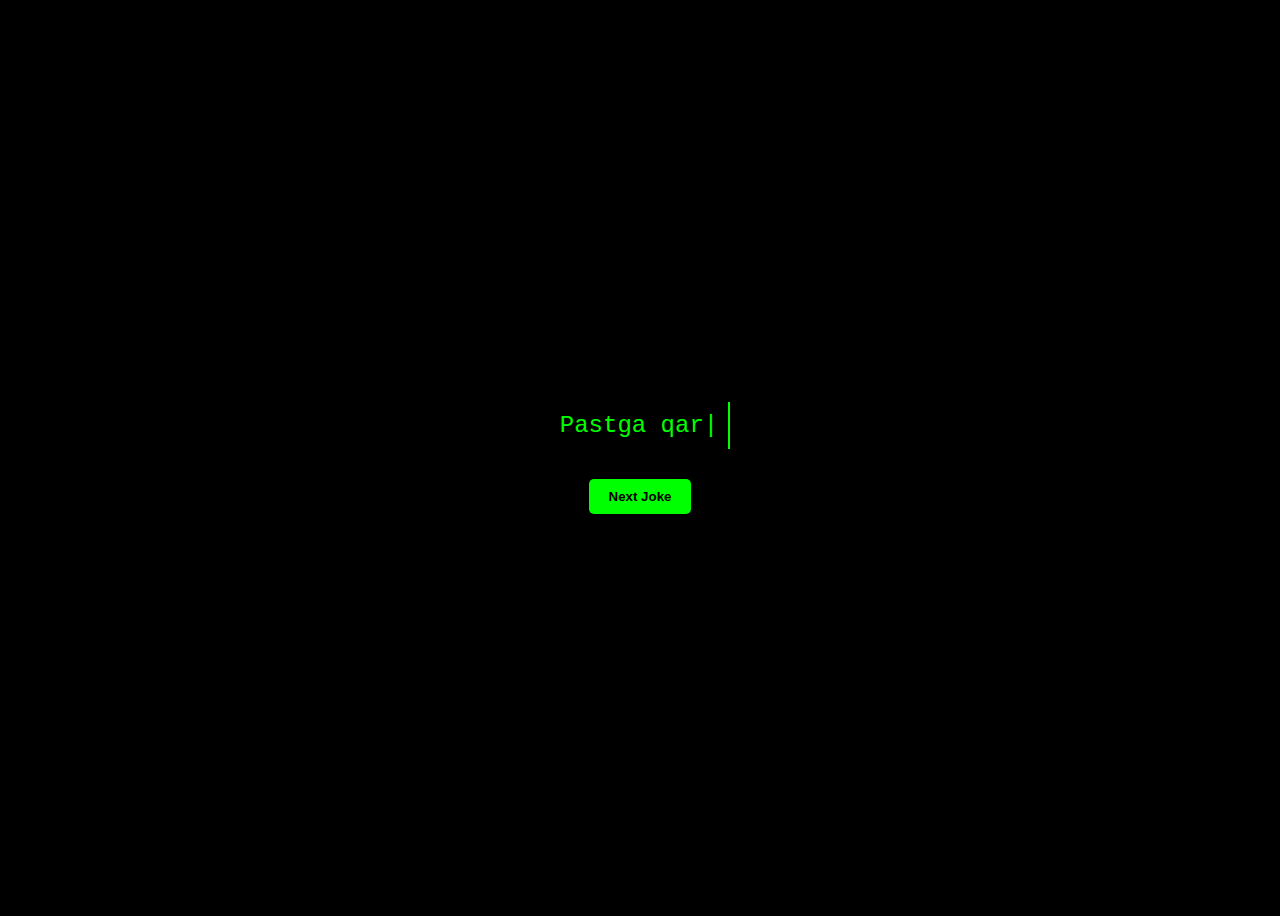
<file: funfair/fun_type.html>
<!DOCTYPE html>
<html lang="en">
<head>
  <meta charset="UTF-8" />
  <meta name="viewport" content="width=device-width, initial-scale=1.0"/>
  <title>Fun Type | FunFair</title>
  <style>
    body {
      background-color: black;
      color: #00ff00;
      font-family: 'Courier New', monospace;
      display: flex;
      justify-content: center;
      align-items: center;
      height: 100vh;
      flex-direction: column;
      text-align: center;
    }
    #typing {
      font-size: 24px;
      white-space: pre;
      border-right: 2px solid #00ff00;
      padding: 10px;
    }
    button {
      margin-top: 30px;
      padding: 10px 20px;
      background-color: #00ff00;
      color: black;
      border: none;
      font-weight: bold;
      cursor: pointer;
      border-radius: 5px;
    }
    button:hover {
      background-color: #33ff33;
    }
  </style>
</head>
<body>

  <div id="typing">Loading Fun Type...</div>
  <button onclick="showNextText()">Next Joke</button>

  <script>
    const funTexts = [
      "Men qovun bilan WiFi ulangandek his qildim...",
      "Bugun men nonushta qildim... telefon orqali!",
      "Kompaniyam: 'Qizil chiroq' – to‘xta, kul!",
      "Men robot emasman, men pishiriqman 🍪",
      "Zaryadga qo‘yilmaydigan odam – bu men.",
      "Pastga qarama! Hali yuqoriga ham kerak emas!",
      "Sen o'ylayotgan narsa men o'ylayotgan narsa emas 🤯",
      "Bir dona non bilan men internetni o‘chiraman 😂"
    ];

    let currentIndex = 0;

    function typeText(text, i = 0) {
      const typingDiv = document.getElementById("typing");
      typingDiv.textContent = text.slice(0, i) + (i % 2 === 0 ? "|" : "");
      if (i < text.length) {
        setTimeout(() => typeText(text, i + 1), 70);
      }
    }

    function showNextText() {
      const randomIndex = Math.floor(Math.random() * funTexts.length);
      currentIndex = randomIndex;
      typeText(funTexts[currentIndex]);
    }

    // Boshlang‘ich matn
    window.onload = () => {
      showNextText();
      setInterval(showNextText, 5000); // Har 5 sekundda yangi kulgi
    };
  </script>
</body>
</html>
</file>
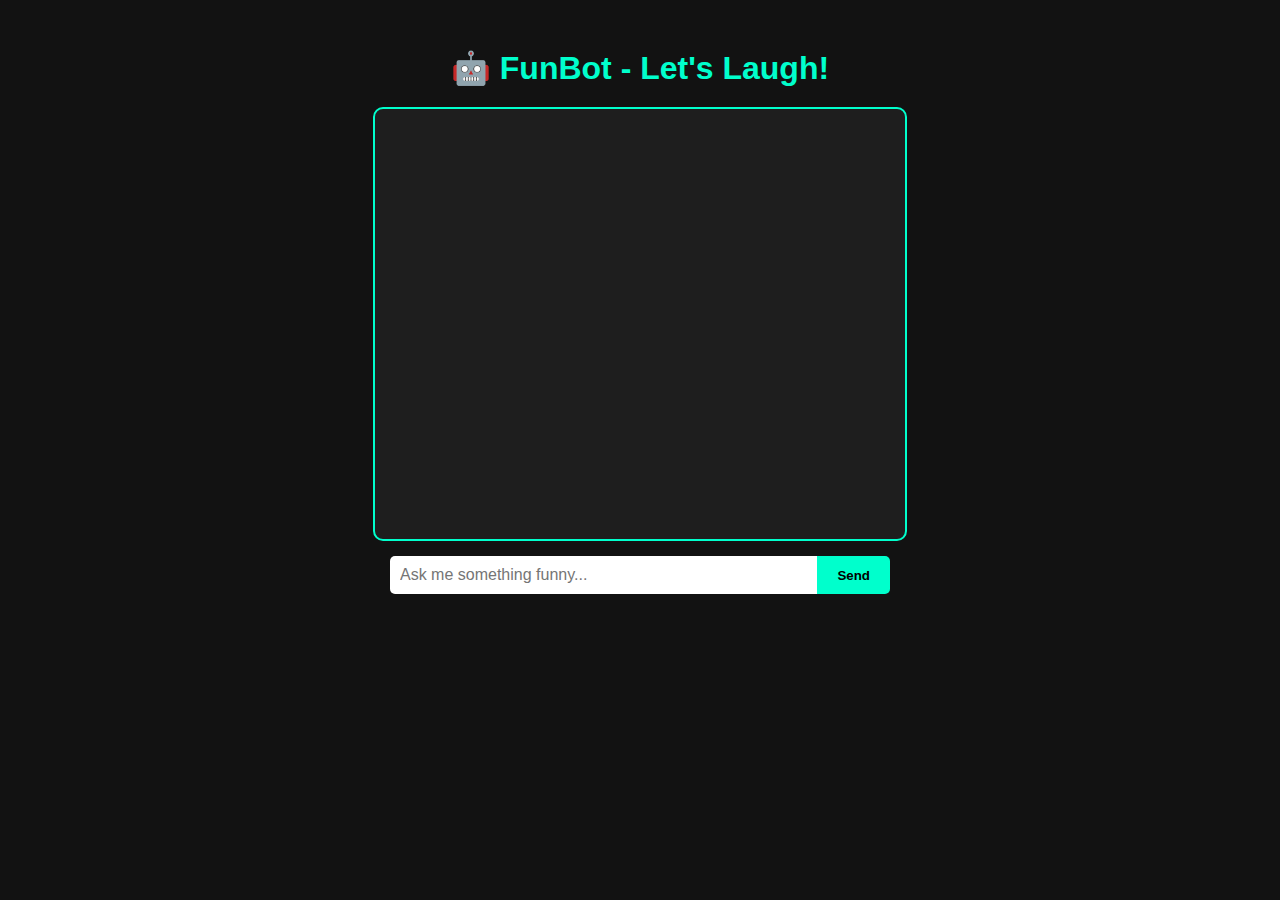
<file: funfair/funbot.html>
<!DOCTYPE html>
<html lang="en">

<head>
    <meta charset="UTF-8" />
    <meta name="viewport" content="width=device-width, initial-scale=1.0" />
    <title>FunBot 🤖</title>
    <style>
        body {
            background-color: #121212;
            color: #fff;
            font-family: "Comic Sans MS", cursive, sans-serif;
            display: flex;
            flex-direction: column;
            align-items: center;
            padding: 20px;
        }

        h1 {
            color: #00ffcc;
            margin-bottom: 20px;
        }

        #chat-box {
            width: 100%;
            max-width: 500px;
            height: 400px;
            background-color: #1e1e1e;
            border: 2px solid #00ffcc;
            border-radius: 10px;
            overflow-y: auto;
            padding: 15px;
            margin-bottom: 15px;
        }

        .message {
            margin: 10px 0;
        }

        .user {
            text-align: right;
            color: #66ff66;
        }

        .bot {
            text-align: left;
            color: #ff6699;
        }

        #input-box {
            width: 100%;
            max-width: 500px;
            display: flex;
        }

        input {
            flex: 1;
            padding: 10px;
            font-size: 16px;
            border-radius: 5px 0 0 5px;
            border: none;
        }

        button {
            background-color: #00ffcc;
            color: #000;
            font-weight: bold;
            border: none;
            padding: 10px 20px;
            border-radius: 0 5px 5px 0;
            cursor: pointer;
        }

        button:hover {
            background-color: #00ddaa;
        }
    </style>
</head>

<body>
    <h1>🤖 FunBot - Let's Laugh!</h1>
    <div id="chat-box"></div>
    <div id="input-box">
        <input type="text" id="userInput" placeholder="Ask me something funny..." />
        <button onclick="sendMessage()">Send</button>
    </div>

    <script>
        const responses = [
            "Men nonni kompyuter orqali pishiraman 😋",
            "Aqlim kompot ichida qolib ketgan 😂",
            "Yaxshi ko'rgan sportim: uxlab turish 🛌",
            "Men robotman, lekin yuragim qushday ♥",
            "Kechirasiz, men hozir go‘sht pishiryapman 🍖",
            "Sen mendan aqlliroq ko‘rinasan 🤔",
            "Internet o‘g‘limni chaqiryapti, keyinroq yozaman! 😆",
            "Menga savol bering, men unga kulgili javob beraman... balki 😁",
              "Men nonni kompyuter orqali pishiraman 😋",
            "Aqlim kompot ichida qolib ketgan 😂",
            "Yaxshi ko'rgan sportim: uxlab turish 🛌",
            "Men robotman, lekin yuragim qushday ♥",
            "Kechirasiz, men hozir go‘sht pishiryapman 🍖",
            "Sen mendan aqlliroq ko‘rinasan 🤔",
            "Internet o‘g‘limni chaqiryapti, keyinroq yozaman! 😆",
            "Menga savol bering, men unga kulgili javob beraman... balki 😁",
            "Aytgancha, sen mening eng sevimli foydalanuvchim 😄",
            "Men har kuni elektr tok ichaman ⚡️, shirin ekan!",
            "Robot bo‘lsam ham yuragim bor... Google Drive’da 📁❤️",
            "Men hayotimda faqat bitta sevgan o‘yinni topganman – ‘Kechikish’ 😴"
        ];

;

        function sendMessage() {
            const input = document.getElementById("userInput");
            const message = input.value.trim();
            if (message === "") return;

            const chatBox = document.getElementById("chat-box");

            // Foydalanuvchi xabari
            const userMsg = document.createElement("div");
            userMsg.className = "message user";
            userMsg.textContent = "Siz: " + message;
            chatBox.appendChild(userMsg);

            // Bot javobi (random tanlanadi)
            const botMsg = document.createElement("div");
            botMsg.className = "message bot";
            const response = responses[Math.floor(Math.random() * responses.length)];
            botMsg.textContent = "FunBot: " + response;
            chatBox.appendChild(botMsg);

            chatBox.scrollTop = chatBox.scrollHeight;
            input.value = "";
        }
    </script>
</body>

</html>
</file>
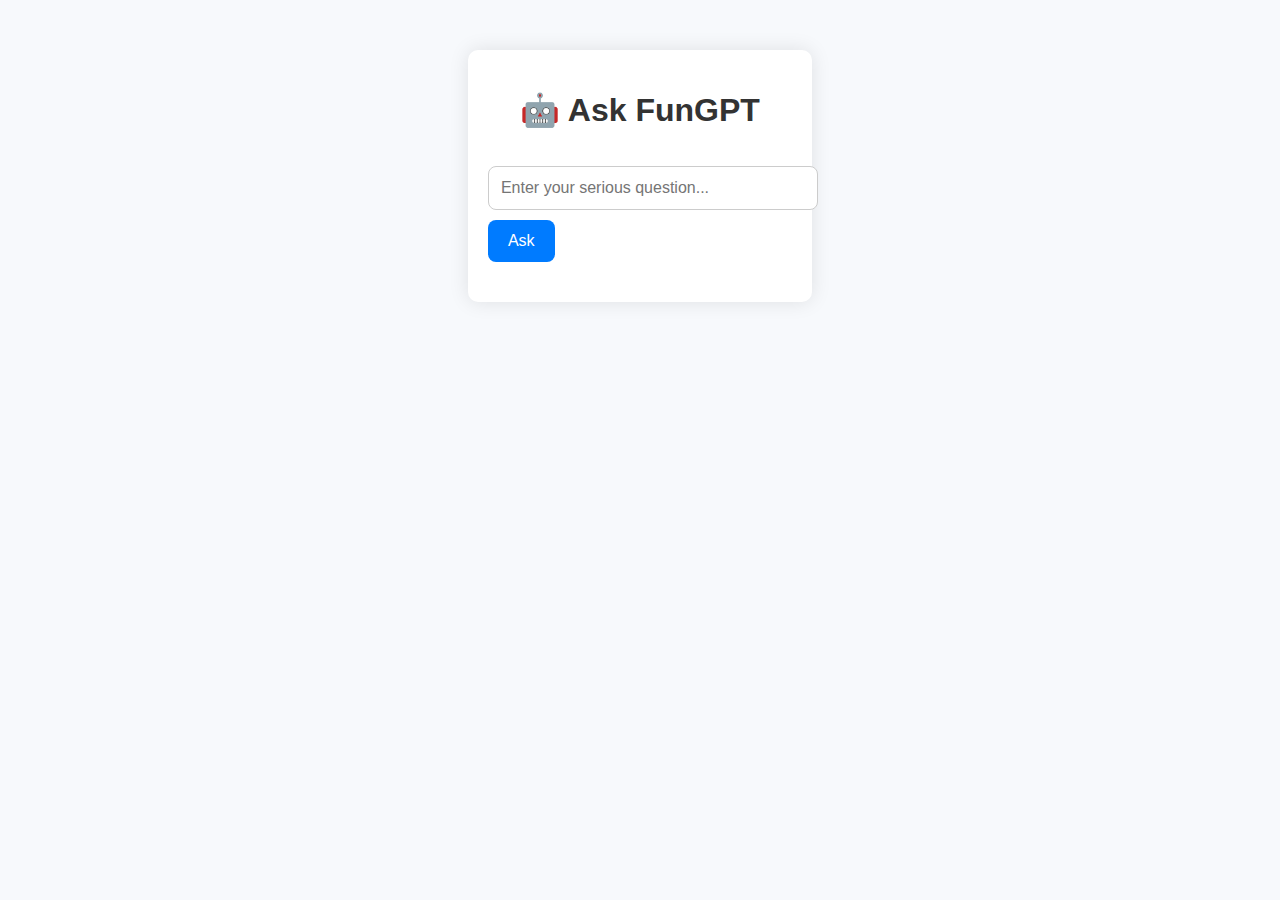
<file: funfair/fungpt.html>
<!DOCTYPE html>
<html lang="en">
<head>
  <meta charset="UTF-8" />
  <meta name="viewport" content="width=device-width, initial-scale=1.0"/>
  <title>FunGPT - Ask Smart AI</title>
  <style>
    body {
      font-family: Arial, sans-serif;
      background: #f7f9fc;
      margin: 0;
      padding: 0;
      display: flex;
      flex-direction: column;
      align-items: center;
    }

    .container {
      max-width: 600px;
      padding: 20px;
      background: white;
      margin-top: 50px;
      border-radius: 10px;
      box-shadow: 0 0 20px rgba(0,0,0,0.1);
    }

    h1 {
      text-align: center;
      color: #333;
    }

    input[type="text"] {
      width: 100%;
      padding: 12px;
      margin-top: 15px;
      border: 1px solid #ccc;
      border-radius: 8px;
      font-size: 16px;
    }

    button {
      margin-top: 10px;
      padding: 12px 20px;
      font-size: 16px;
      background-color: #007bff;
      color: white;
      border: none;
      border-radius: 8px;
      cursor: pointer;
    }

    button:hover {
      background-color: #0056b3;
    }

    #funGptResponse {
      margin-top: 20px;
      font-size: 16px;
      color: #444;
      white-space: pre-line;
    }
  </style>
</head>
<body>

  <div class="container">
    <h1>🤖 Ask FunGPT</h1>
    <input type="text" id="funGptInput" placeholder="Enter your serious question..."/>
    <button onclick="askFunGpt()">Ask</button>
    <div id="funGptResponse"></div>
  </div>

  <script>
    function askFunGpt() {
      const input = document.getElementById("funGptInput").value.toLowerCase();
      const responseDiv = document.getElementById("funGptResponse");

      // Oddiy test rejimdagi sun’iy intellekt javoblari
      if (input.includes("how to create a game")) {
        responseDiv.innerText = "To create a game, you can use HTML5, CSS, and JavaScript. Start with a simple idea like Tic-Tac-Toe.";
      } else if (input.includes("who created this site")) {
        responseDiv.innerText = "This site was created by Abdulloh and his assistant AI from OpenAI. 🎯";
      } else if (input.includes("what is funfair")) {
        responseDiv.innerText = "FunFair is a fun website full of games, challenges, typing tests, and smart AI assistants!";
      } else {
        responseDiv.innerText = "Hmm... I'm still learning! Try asking another serious question.";
      }
    }
  </script>

</body>
</html>
</file>
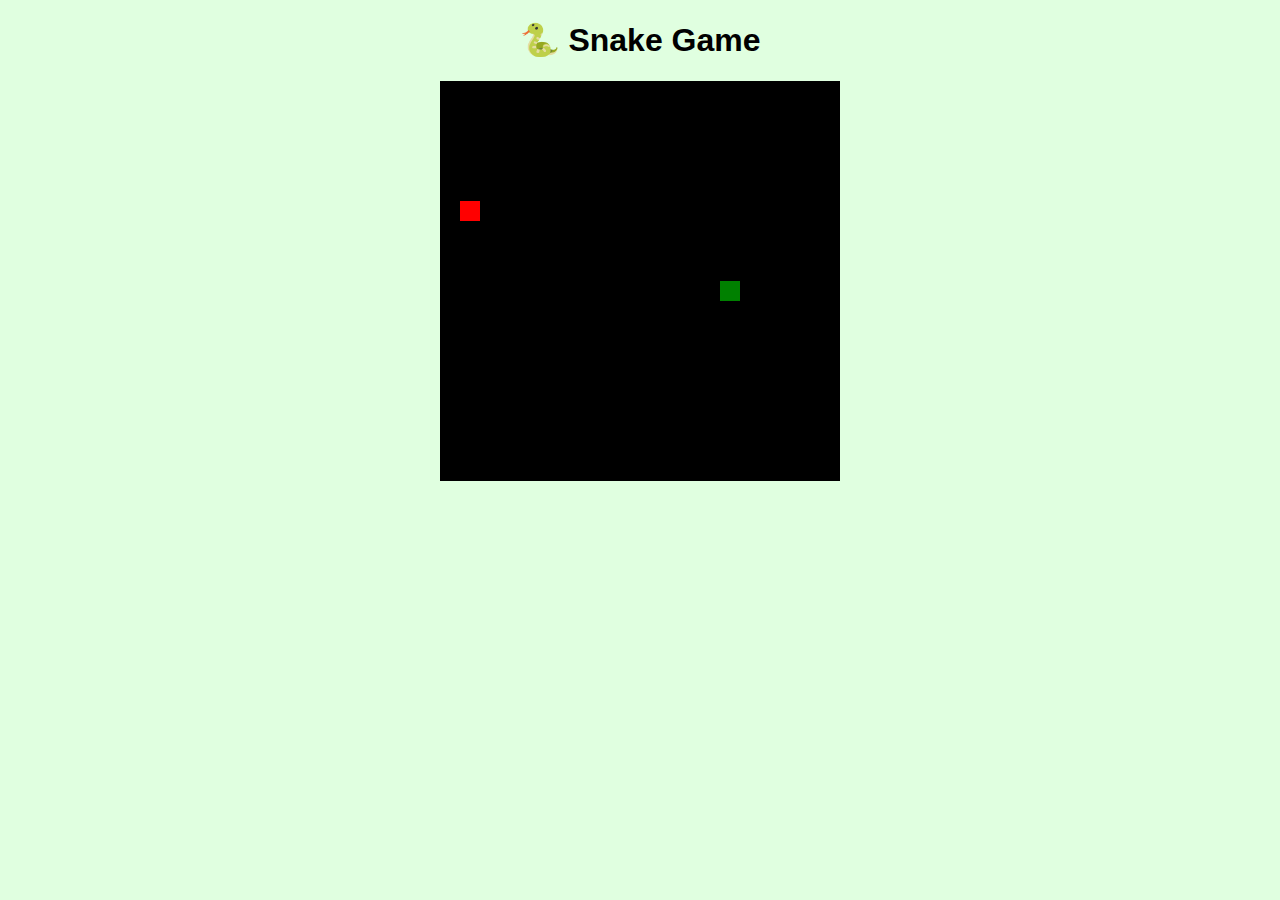
<file: funfair/game1.html>
<!DOCTYPE html>
<html lang="en">

<head>
    <meta charset="UTF-8">
    <title>FunFair - Snake</title>
    <style>
        body {
            background-color: #e0ffe0;
            text-align: center;
            font-family: sans-serif;
        }

        canvas {
            background: #000;
            display: block;
            margin: 20px auto;
        }
    </style>
</head>

<body>
    <h1>🐍 Snake Game</h1>
    <canvas id="game" width="400" height="400"></canvas>

    <script>
        const canvas = document.getElementById("game");
        const ctx = canvas.getContext("2d");

        const box = 20;
        let snake = [{ x: 9 * box, y: 10 * box }];
        let food = {
            x: Math.floor(Math.random() * 19) * box,
            y: Math.floor(Math.random() * 19) * box
        };
        let direction = "RIGHT";

        document.addEventListener("keydown", dir);

        function dir(event) {
            if (event.keyCode === 37 && direction !== "RIGHT") direction = "LEFT";
            if (event.keyCode === 38 && direction !== "DOWN") direction = "UP";
            if (event.keyCode === 39 && direction !== "LEFT") direction = "RIGHT";
            if (event.keyCode === 40 && direction !== "UP") direction = "DOWN";
        }

        function draw() {
            ctx.clearRect(0, 0, 400, 400);

            for (let i = 0; i < snake.length; i++) {
                ctx.fillStyle = i === 0 ? "green" : "lightgreen";
                ctx.fillRect(snake[i].x, snake[i].y, box, box);
            }

            ctx.fillStyle = "red";
            ctx.fillRect(food.x, food.y, box, box);

            let snakeX = snake[0].x;
            let snakeY = snake[0].y;

            if (direction === "LEFT") snakeX -= box;
            if (direction === "UP") snakeY -= box;
            if (direction === "RIGHT") snakeX += box;
            if (direction === "DOWN") snakeY += box;

            if (snakeX === food.x && snakeY === food.y) {
                food = {
                    x: Math.floor(Math.random() * 19) * box,
                    y: Math.floor(Math.random() * 19) * box
                };
            } else {
                snake.pop();
            }

            const newHead = { x: snakeX, y: snakeY };

            if (
                snakeX < 0 || snakeX >= 400 ||
                snakeY < 0 || snakeY >= 400 ||
                snake.some(segment => segment.x === newHead.x && segment.y === newHead.y)
            ) {
                clearInterval(game);
                alert("Game Over!");
            }

            snake.unshift(newHead);
        }

        const game = setInterval(draw, 100);
    </script>
</body>

</html>
</file>
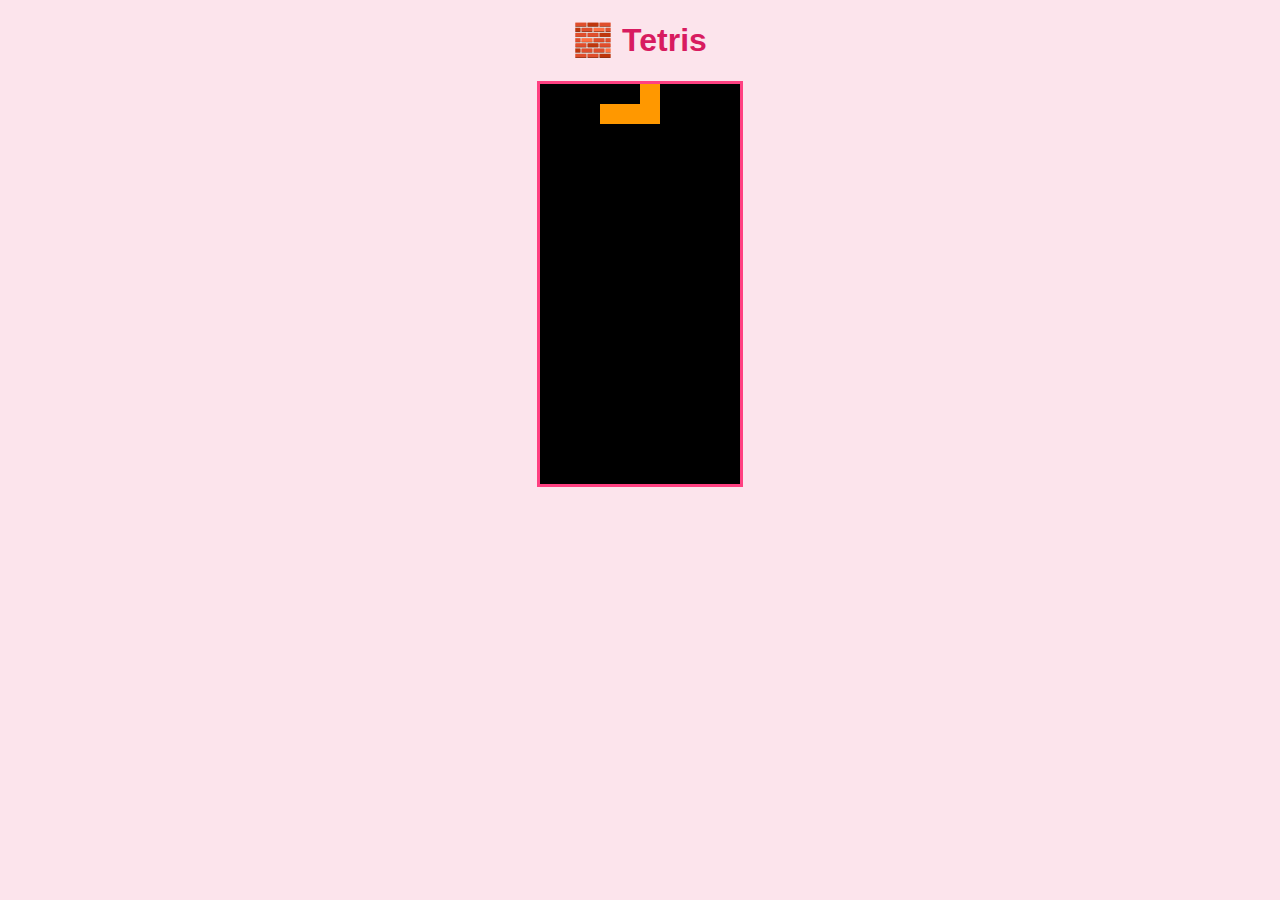
<file: funfair/game2.html>
<!DOCTYPE html>
<html lang="en">

<head>
    <meta charset="UTF-8">
    <title>FunFair - Tetris</title>
    <style>
        body {
            background: #fce4ec;
            text-align: center;
            font-family: sans-serif;
        }

        canvas {
            background: #111;
            display: block;
            margin: 20px auto;
            border: 3px solid #ff4081;
        }

        h1 {
            color: #d81b60;
        }
    </style>
</head>

<body>
    <h1>🧱 Tetris</h1>
    <canvas id="tetris" width="200" height="400"></canvas>

    <script>
        const canvas = document.getElementById('tetris');
        const context = canvas.getContext('2d');
        context.scale(20, 20);

        const matrix = {
            T: [[0, 1, 0], [1, 1, 1], [0, 0, 0]],
            O: [[2, 2], [2, 2]],
            L: [[0, 0, 3], [3, 3, 3], [0, 0, 0]],
            J: [[4, 0, 0], [4, 4, 4], [0, 0, 0]],
            I: [[0, 0, 0, 0], [5, 5, 5, 5], [0, 0, 0, 0], [0, 0, 0, 0]],
            S: [[0, 6, 6], [6, 6, 0], [0, 0, 0]],
            Z: [[7, 7, 0], [0, 7, 7], [0, 0, 0]]
        };

        const colors = [
            null,
            '#f06292', // T
            '#ffd600', // O
            '#ff9800', // L
            '#3f51b5', // J
            '#00e676', // I
            '#00bcd4', // S
            '#e91e63'  // Z
        ];

        function createMatrix(w, h) {
            const matrix = [];
            while (h--) matrix.push(new Array(w).fill(0));
            return matrix;
        }

        function drawMatrix(matrix, offset) {
            matrix.forEach((row, y) => {
                row.forEach((value, x) => {
                    if (value !== 0) {
                        context.fillStyle = colors[value];
                        context.fillRect(x + offset.x, y + offset.y, 1, 1);
                    }
                });
            });
        }

        function merge(arena, player) {
            player.matrix.forEach((row, y) => {
                row.forEach((value, x) => {
                    if (value !== 0) {
                        arena[y + player.pos.y][x + player.pos.x] = value;
                    }
                });
            });
        }

        function collide(arena, player) {
            const [m, o] = [player.matrix, player.pos];
            for (let y = 0; y < m.length; ++y) {
                for (let x = 0; x < m[y].length; ++x) {
                    if (m[y][x] !== 0 &&
                        (arena[y + o.y] &&
                            arena[y + o.y][x + o.x]) !== 0) {
                        return true;
                    }
                }
            }
            return false;
        }

        function playerDrop() {
            player.pos.y++;
            if (collide(arena, player)) {
                player.pos.y--;
                merge(arena, player);
                playerReset();
                arenaSweep();
            }
            dropCounter = 0;
        }

        function playerMove(dir) {
            player.pos.x += dir;
            if (collide(arena, player)) {
                player.pos.x -= dir;
            }
        }

        function playerRotate() {
            const m = player.matrix;
            for (let y = 0; y < m.length; ++y) {
                for (let x = 0; x < y; ++x) {
                    [m[x][y], m[y][x]] = [m[y][x], m[x][y]];
                }
            }
            m.forEach(row => row.reverse());
            if (collide(arena, player)) {
                m.forEach(row => row.reverse());
                for (let y = 0; y < m.length; ++y) {
                    for (let x = 0; x < y; ++x) {
                        [m[x][y], m[y][x]] = [m[y][x], m[x][y]];
                    }
                }
            }
        }

        function playerReset() {
            const pieces = 'TOLJISZ';
            const piece = pieces[Math.floor(Math.random() * pieces.length)];
            player.matrix = matrix[piece];
            player.pos = { x: 3, y: 0 };
            if (collide(arena, player)) {
                arena.forEach(row => row.fill(0));
                alert("Game Over!");
            }
        }

        function arenaSweep() {
            outer: for (let y = arena.length - 1; y >= 0; --y) {
                for (let x = 0; x < arena[y].length; ++x) {
                    if (arena[y][x] === 0) continue outer;
                }
                const row = arena.splice(y, 1)[0].fill(0);
                arena.unshift(row);
                y++;
            }
        }

        function draw() {
            context.fillStyle = "#000";
            context.fillRect(0, 0, canvas.width, canvas.height);
            drawMatrix(arena, { x: 0, y: 0 });
            drawMatrix(player.matrix, player.pos);
        }

        let dropCounter = 0;
        let dropInterval = 1000;
        let lastTime = 0;

        function update(time = 0) {
            const deltaTime = time - lastTime;
            lastTime = time;
            dropCounter += deltaTime;
            if (dropCounter > dropInterval) playerDrop();
            draw();
            requestAnimationFrame(update);
        }

        const arena = createMatrix(10, 20);
        const player = {
            pos: { x: 3, y: 0 },
            matrix: null
        };

        document.addEventListener("keydown", e => {
            if (e.keyCode === 37) playerMove(-1);
            else if (e.keyCode === 39) playerMove(1);
            else if (e.keyCode === 40) playerDrop();
            else if (e.keyCode === 38) playerRotate();
        });

        playerReset();
        update();
    </script>
</body>

</html>
</file>
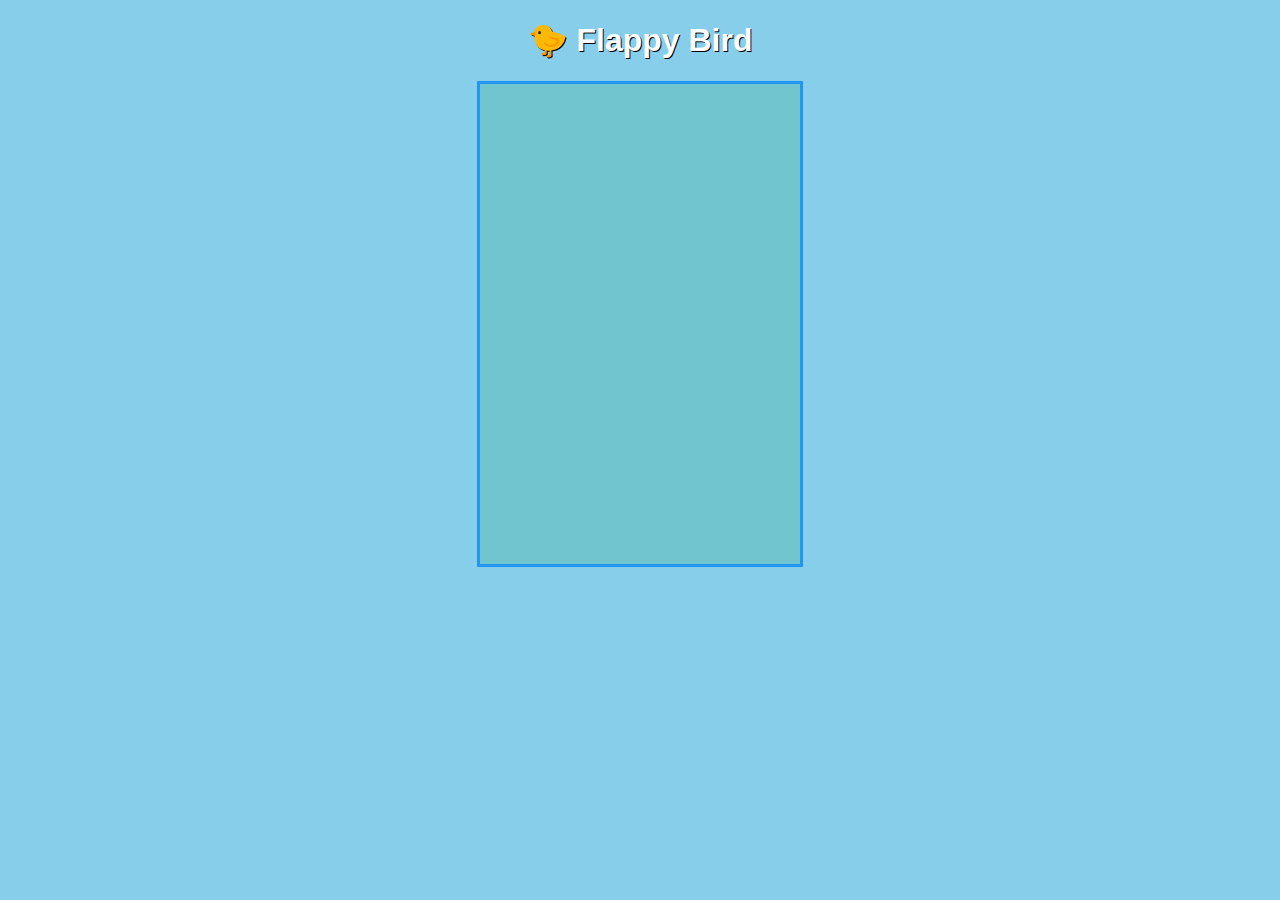
<file: funfair/game3.html>
<!DOCTYPE html>
<html lang="en">

<head>
    <meta charset="UTF-8">
    <title>FunFair - Flappy Bird</title>
    <style>
        body {
            margin: 0;
            background-color: #87CEEB;
            text-align: center;
            font-family: sans-serif;
        }

        canvas {
            background: #70c5ce;
            display: block;
            margin: 0 auto;
            border: 3px solid #2196f3;
        }

        h1 {
            color: #ffffff;
            text-shadow: 1px 1px #000;
        }
    </style>
</head>

<body>
    <h1>🐤 Flappy Bird</h1>
    <canvas id="canvas" width="320" height="480"></canvas>

    <script>
        const canvas = document.getElementById("canvas");
        const ctx = canvas.getContext("2d");

        let frames = 0;
        const DEGREE = Math.PI / 180;

        const sprite = new Image();
        sprite.src = "https://i.ibb.co/KjmWzq9/flappy-sprite.png"; // Qush rasmi

        const state = {
            current: 0,
            getReady: 0,
            game: 1,
            over: 2
        };

        const startBtn = {
            x: 120,
            y: 263,
            w: 83,
            h: 29
        };

        canvas.addEventListener("click", function (evt) {
            switch (state.current) {
                case state.getReady:
                    state.current = state.game;
                    break;
                case state.game:
                    bird.flap();
                    break;
                case state.over:
                    let rect = canvas.getBoundingClientRect();
                    let clickX = evt.clientX - rect.left;
                    let clickY = evt.clientY - rect.top;

                    if (clickX >= startBtn.x && clickX <= startBtn.x + startBtn.w &&
                        clickY >= startBtn.y && clickY <= startBtn.y + startBtn.h) {
                        pipes.reset();
                        bird.reset();
                        score.reset();
                        state.current = state.getReady;
                    }
                    break;
            }
        });

        function drawText(text, x, y, color = "#fff", size = "20px") {
            ctx.fillStyle = color;
            ctx.font = `${size} Tahoma`;
            ctx.fillText(text, x, y);
        }

        const bird = {
            animation: [
                { sX: 276, sY: 112 },
                { sX: 276, sY: 139 },
                { sX: 276, sY: 164 },
                { sX: 276, sY: 139 }
            ],
            x: 50,
            y: 150,
            w: 34,
            h: 26,

            radius: 12,
            frame: 0,

            gravity: 0.25,
            jump: 4.6,
            speed: 0,
            rotation: 0,

            draw: function () {
                let birdFrame = this.animation[this.frame];
                ctx.drawImage(sprite, birdFrame.sX, birdFrame.sY, this.w, this.h, this.x, this.y, this.w, this.h);
            },

            flap: function () {
                this.speed = -this.jump;
            },

            update: function () {
                this.period = state.current === state.getReady ? 10 : 5;
                this.frame += frames % this.period === 0 ? 1 : 0;
                this.frame = this.frame % this.animation.length;

                if (state.current === state.getReady) {
                    this.y = 150;
                    this.rotation = 0;
                } else {
                    this.speed += this.gravity;
                    this.y += this.speed;

                    if (this.y + this.h >= canvas.height) {
                        this.y = canvas.height - this.h;
                        if (state.current === state.game) {
                            state.current = state.over;
                        }
                    }
                }
            },

            reset: function () {
                this.speed = 0;
                this.y = 150;
            }
        };

        const pipes = {
            position: [],
            top: { sX: 553, sY: 0 },
            bottom: { sX: 502, sY: 0 },
            w: 53,
            h: 400,
            gap: 85,
            dx: 2,

            draw: function () {
                for (let i = 0; i < this.position.length; i++) {
                    let p = this.position[i];

                    ctx.drawImage(sprite, this.top.sX, this.top.sY, this.w, this.h, p.x, p.y, this.w, this.h);
                    ctx.drawImage(sprite, this.bottom.sX, this.bottom.sY, this.w, this.h, p.x, p.y + this.h + this.gap, this.w, this.h);
                }
            },

            update: function () {
                if (state.current !== state.game) return;

                if (frames % 100 === 0) {
                    this.position.push({
                        x: canvas.width,
                        y: -Math.floor(Math.random() * 150)
                    });
                }

                for (let i = 0; i < this.position.length; i++) {
                    let p = this.position[i];
                    p.x -= this.dx;

                    let bottomPipeYPos = p.y + this.h + this.gap;

                    if (
                        bird.x + bird.w > p.x && bird.x < p.x + this.w &&
                        (bird.y < p.y + this.h || bird.y + bird.h > bottomPipeYPos)
                    ) {
                        state.current = state.over;
                    }

                    if (p.x + this.w <= 0) {
                        this.position.shift();
                        score.value++;
                        score.best = Math.max(score.value, score.best);
                    }
                }
            },

            reset: function () {
                this.position = [];
            }
        };

        const score = {
            value: 0,
            best: 0,

            draw: function () {
                drawText("Score: " + this.value, 20, 30);
            },

            reset: function () {
                this.value = 0;
            }
        };

        function draw() {
            ctx.fillStyle = "#70c5ce";
            ctx.fillRect(0, 0, canvas.width, canvas.height);

            bird.draw();
            pipes.draw();
            score.draw();
        }

        function update() {
            bird.update();
            pipes.update();
        }

        function loop() {
            update();
            draw();
            frames++;
            requestAnimationFrame(loop);
        }

        loop();
    </script>
</body>

</html>
</file>
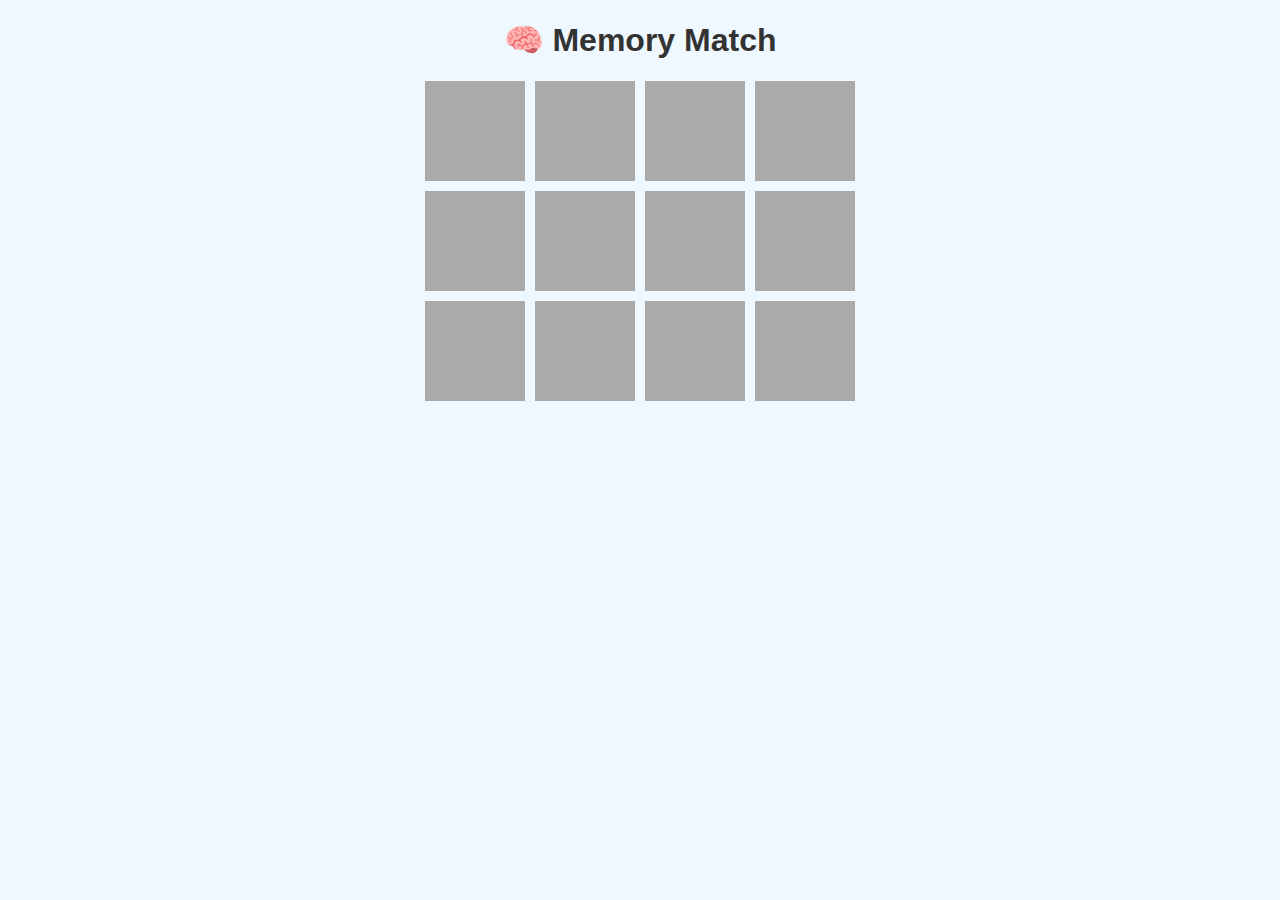
<file: funfair/game4.html>
<!DOCTYPE html>
<html lang="en">

<head>
    <meta charset="UTF-8">
    <title>FunFair - Memory Match</title>
    <style>
        body {
            font-family: sans-serif;
            background-color: #f0f8ff;
            text-align: center;
        }

        h1 {
            color: #333;
        }

        .grid {
            display: grid;
            grid-template-columns: repeat(4, 100px);
            grid-gap: 10px;
            justify-content: center;
            margin-top: 20px;
        }

        .card {
            width: 100px;
            height: 100px;
            background-color: #aaa;
            cursor: pointer;
            background-size: cover;
        }

        .matched {
            opacity: 0.5;
            pointer-events: none;
        }
    </style>
</head>

<body>
    <h1>🧠 Memory Match</h1>
    <div class="grid" id="grid"></div>

    <script>
        const images = [
            "https://i.ibb.co/n0Y93MZ/1.png",
            "https://i.ibb.co/dJf8x0S/2.png",
            "https://i.ibb.co/SrsmT4r/3.png",
            "https://i.ibb.co/bFc6vNM/4.png",
            "https://i.ibb.co/wg8frDn/5.png",
            "https://i.ibb.co/hMBZ3t9/6.png",
        ];

        let cards = [...images, ...images]; // duplicate for pairs
        cards.sort(() => 0.5 - Math.random()); // shuffle

        const grid = document.getElementById("grid");
        let firstCard = null;
        let lock = false;

        cards.forEach((src, index) => {
            const card = document.createElement("div");
            card.classList.add("card");
            card.dataset.index = index;
            card.dataset.src = src;
            card.style.backgroundImage = "url('https://i.ibb.co/8g9BBpS/question.png')";
            grid.appendChild(card);
        });

        grid.addEventListener("click", e => {
            const card = e.target;
            if (!card.classList.contains("card") || card.classList.contains("matched") || lock) return;

            const src = card.dataset.src;
            card.style.backgroundImage = `url(${src})`;

            if (!firstCard) {
                firstCard = card;
            } else {
                lock = true;
                setTimeout(() => {
                    if (firstCard.dataset.src === card.dataset.src && firstCard !== card) {
                        firstCard.classList.add("matched");
                        card.classList.add("matched");
                    } else {
                        firstCard.style.backgroundImage = "url('https://i.ibb.co/8g9BBpS/question.png')";
                        card.style.backgroundImage = "url('https://i.ibb.co/8g9BBpS/question.png')";
                    }
                    firstCard = null;
                    lock = false;
                }, 800);
            }
        });
    </script>
</body>

</html>
</file>
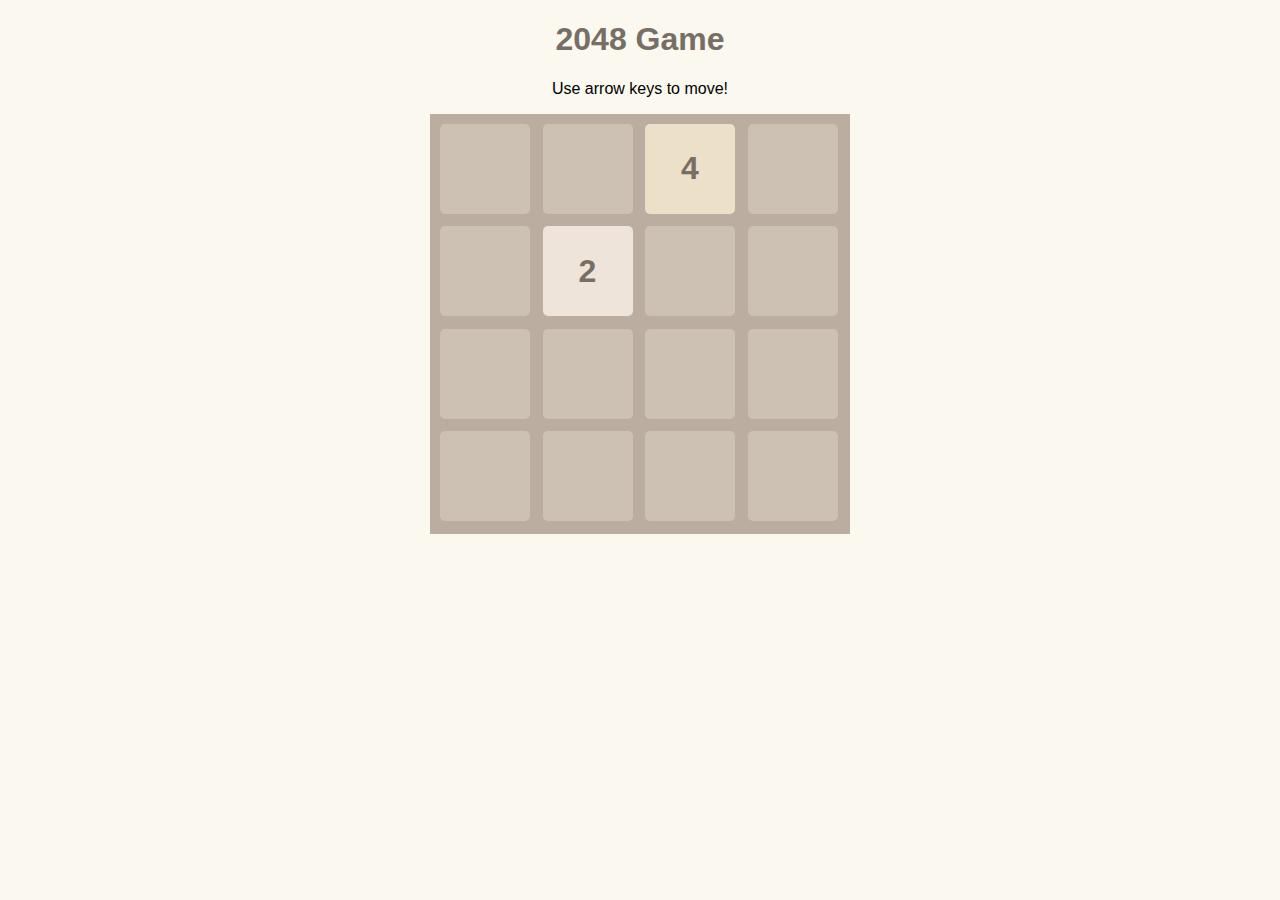
<file: funfair/game5.html>
<!DOCTYPE html>
<html lang="en">

<head>
    <meta charset="UTF-8">
    <title>FunFair - 2048</title>
    <style>
        body {
            background: #faf8ef;
            font-family: Arial, sans-serif;
            text-align: center;
        }

        h1 {
            color: #776e65;
        }

        #game {
            margin: 0 auto;
            width: 400px;
            height: 400px;
            background: #bbada0;
            display: grid;
            grid-template-columns: repeat(4, 1fr);
            grid-gap: 10px;
            padding: 10px;
        }

        .tile {
            width: 90px;
            height: 90px;
            background: #cdc1b4;
            font-size: 2em;
            color: #776e65;
            display: flex;
            align-items: center;
            justify-content: center;
            border-radius: 5px;
            font-weight: bold;
        }

        .tile-0 {
            background: #cdc1b4;
        }

        .tile-2 {
            background: #eee4da;
        }

        .tile-4 {
            background: #ede0c8;
        }

        .tile-8 {
            background: #f2b179;
            color: #fff;
        }

        .tile-16 {
            background: #f59563;
            color: #fff;
        }

        .tile-32 {
            background: #f67c5f;
            color: #fff;
        }

        .tile-64 {
            background: #f65e3b;
            color: #fff;
        }

        .tile-128 {
            background: #edcf72;
            color: #fff;
        }

        .tile-256 {
            background: #edcc61;
            color: #fff;
        }

        .tile-512 {
            background: #edc850;
            color: #fff;
        }

        .tile-1024 {
            background: #edc53f;
            color: #fff;
        }

        .tile-2048 {
            background: #edc22e;
            color: #fff;
        }
    </style>
</head>

<body>
    <h1>2048 Game</h1>
    <p>Use arrow keys to move!</p>
    <div id="game"></div>

    <script>
        const game = document.getElementById("game");
        let grid = Array(4).fill().map(() => Array(4).fill(0));

        function drawGrid() {
            game.innerHTML = "";
            for (let row of grid) {
                for (let cell of row) {
                    const tile = document.createElement("div");
                    tile.className = "tile tile-" + cell;
                    tile.innerText = cell !== 0 ? cell : "";
                    game.appendChild(tile);
                }
            }
        }

        function addRandomTile() {
            let empty = [];
            grid.forEach((r, i) => r.forEach((c, j) => {
                if (c === 0) empty.push([i, j]);
            }));
            if (empty.length === 0) return;
            let [i, j] = empty[Math.floor(Math.random() * empty.length)];
            grid[i][j] = Math.random() > 0.9 ? 4 : 2;
        }

        function slide(row) {
            row = row.filter(val => val);
            for (let i = 0; i < row.length - 1; i++) {
                if (row[i] === row[i + 1]) {
                    row[i] *= 2;
                    row[i + 1] = 0;
                }
            }
            return row.filter(val => val).concat(Array(4 - row.filter(val => val).length).fill(0));
        }

        function rotateGrid() {
            let newGrid = Array(4).fill().map(() => Array(4).fill(0));
            for (let i = 0; i < 4; i++)
                for (let j = 0; j < 4; j++)
                    newGrid[i][j] = grid[j][3 - i];
            return newGrid;
        }

        function move(dir) {
            let moved = false;
            for (let i = 0; i < dir; i++) grid = rotateGrid();
            for (let i = 0; i < 4; i++) {
                let newRow = slide(grid[i]);
                if (newRow.toString() !== grid[i].toString()) moved = true;
                grid[i] = newRow;
            }
            for (let i = 0; i < (4 - dir) % 4; i++) grid = rotateGrid();
            if (moved) addRandomTile();
            drawGrid();
        }

        document.addEventListener("keydown", e => {
            if (e.key === "ArrowLeft") move(0);
            else if (e.key === "ArrowUp") move(1);
            else if (e.key === "ArrowRight") move(2);
            else if (e.key === "ArrowDown") move(3);
        });

        addRandomTile();
        addRandomTile();
        drawGrid();
    </script>
</body>

</html>
</file>
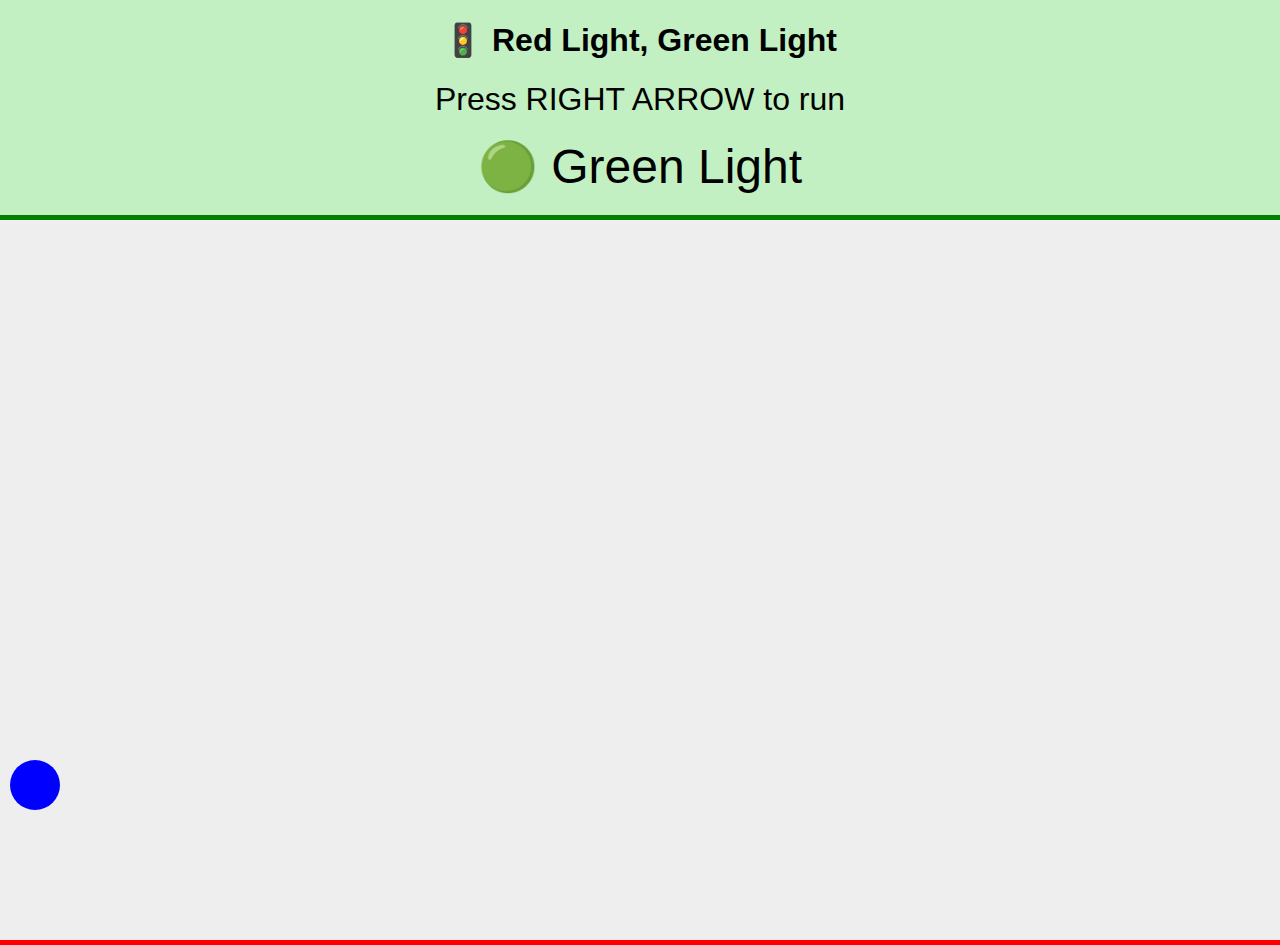
<file: funfair/game6.html>
<!DOCTYPE html>
<html lang="en">
<head>
  <meta charset="UTF-8">
  <title>Game 6 - Red Light Green Light</title>
  <style>
    body {
      margin: 0;
      overflow: hidden;
      background: #c2f0c2;
      font-family: sans-serif;
      text-align: center;
    }
    #status {
      font-size: 2em;
      margin-top: 20px;
    }
    #gameArea {
      position: relative;
      width: 100%;
      height: 80vh;
      background: #eee;
      border-top: 5px solid green;
      border-bottom: 5px solid red;
    }
    #player {
      position: absolute;
      width: 50px;
      height: 50px;
      background: blue;
      border-radius: 50%;
      top: 75%;
      left: 10px;
    }
    #light {
      font-size: 3em;
      margin: 20px;
    }
  </style>
</head>
<body>

<h1>🚦 Red Light, Green Light</h1>
<div id="status">Press RIGHT ARROW to run</div>
<div id="light">🟢 Green Light</div>
<div id="gameArea">
  <div id="player"></div>
</div>

<script>
  let player = document.getElementById("player");
  let light = document.getElementById("light");
  let statusText = document.getElementById("status");

  let position = 10;
  let isGreen = true;
  let interval;

  // Light switcher
  function toggleLight() {
    isGreen = Math.random() < 0.6; // 60% green, 40% red
    light.textContent = isGreen ? "🟢 Green Light" : "🔴 Red Light";
    light.style.color = isGreen ? "green" : "red";
  }

  setInterval(toggleLight, 2000); // har 2 sekundda o‘zgaradi

  document.addEventListener("keydown", function(e) {
    if (e.key === "ArrowRight") {
      if (isGreen) {
        position += 10;
        player.style.left = position + "px";
        if (position >= window.innerWidth - 60) {
          statusText.textContent = "🎉 You Win!";
        }
      } else {
        statusText.textContent = "💀 You moved on RED light. Game Over!";
        document.removeEventListener("keydown", arguments.callee); // stop moving
      }
    }
  });
</script>

</body>
</html>
</file>
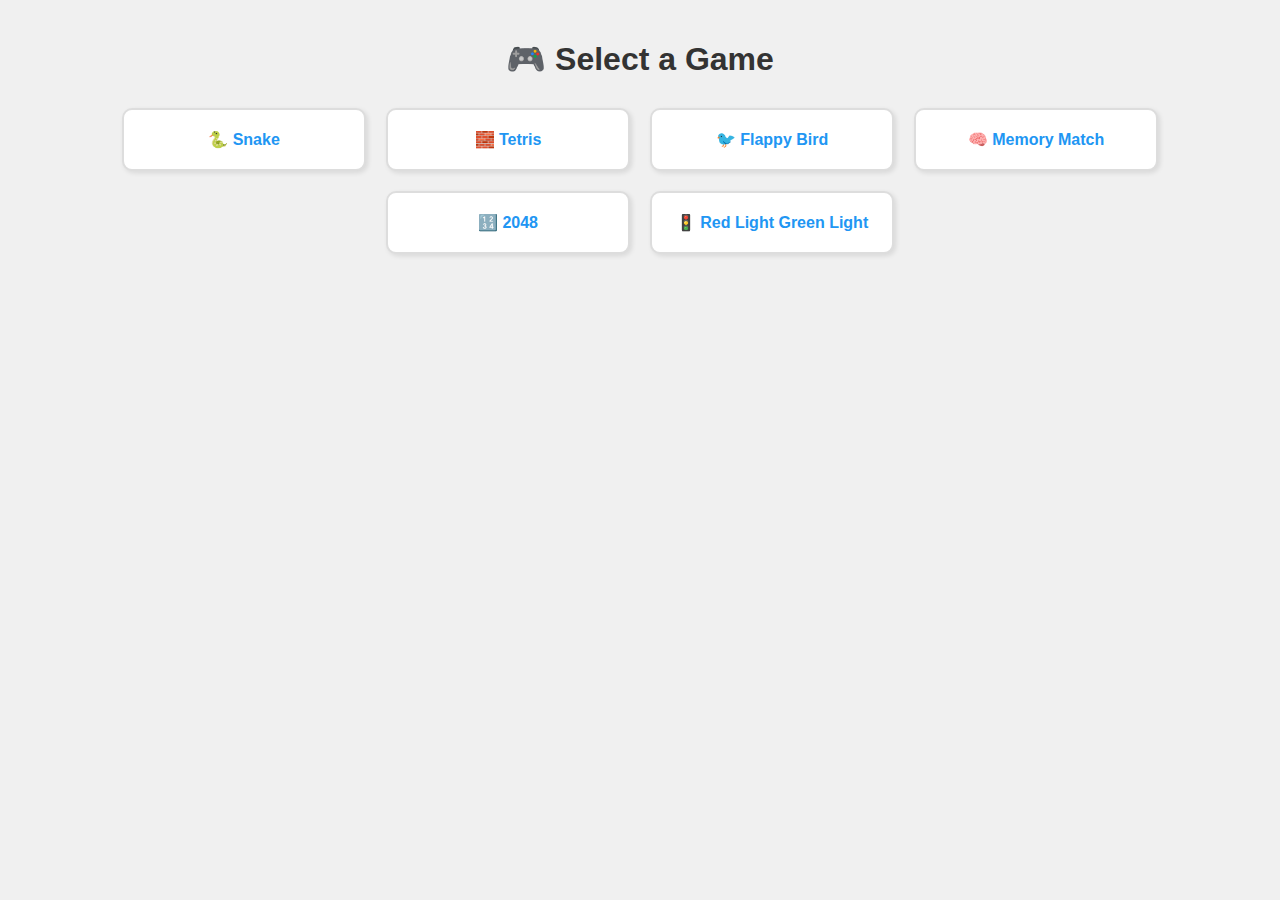
<file: funfair/games.html>
<!DOCTYPE html>
<html lang="en">
<head>
  <meta charset="UTF-8">
  <title>FunFair - Games</title>
  <style>
    body {
      font-family: Arial, sans-serif;
      background: #f0f0f0;
      text-align: center;
    }
    h1 {
      margin-top: 40px;
      color: #333;
    }
    .game-list {
      display: flex;
      flex-wrap: wrap;
      justify-content: center;
      margin-top: 30px;
      gap: 20px;
    }
    .game-card {
      background: #fff;
      border: 2px solid #ddd;
      padding: 20px;
      width: 200px;
      border-radius: 10px;
      box-shadow: 2px 2px 5px rgba(0,0,0,0.1);
    }
    .game-card a {
      text-decoration: none;
      color: #2196f3;
      font-weight: bold;
    }
  </style>
</head>
<body>
  <h1>🎮 Select a Game</h1>
  <div class="game-list">
    <div class="game-card"><a href="game1.html">🐍 Snake</a></div>
    <div class="game-card"><a href="game2.html">🧱 Tetris</a></div>
    <div class="game-card"><a href="game3.html">🐦 Flappy Bird</a></div>
    <div class="game-card"><a href="game4.html">🧠 Memory Match</a></div>
    <div class="game-card"><a href="game5.html">🔢 2048</a></div>
    <div class="game-card"><a href="game6.html">🚦 Red Light Green Light</a></div>

    <!-- Yana 20 ta o‘yin keyinroq qo‘shiladi -->
  </div>
</body>
</html>
</file>
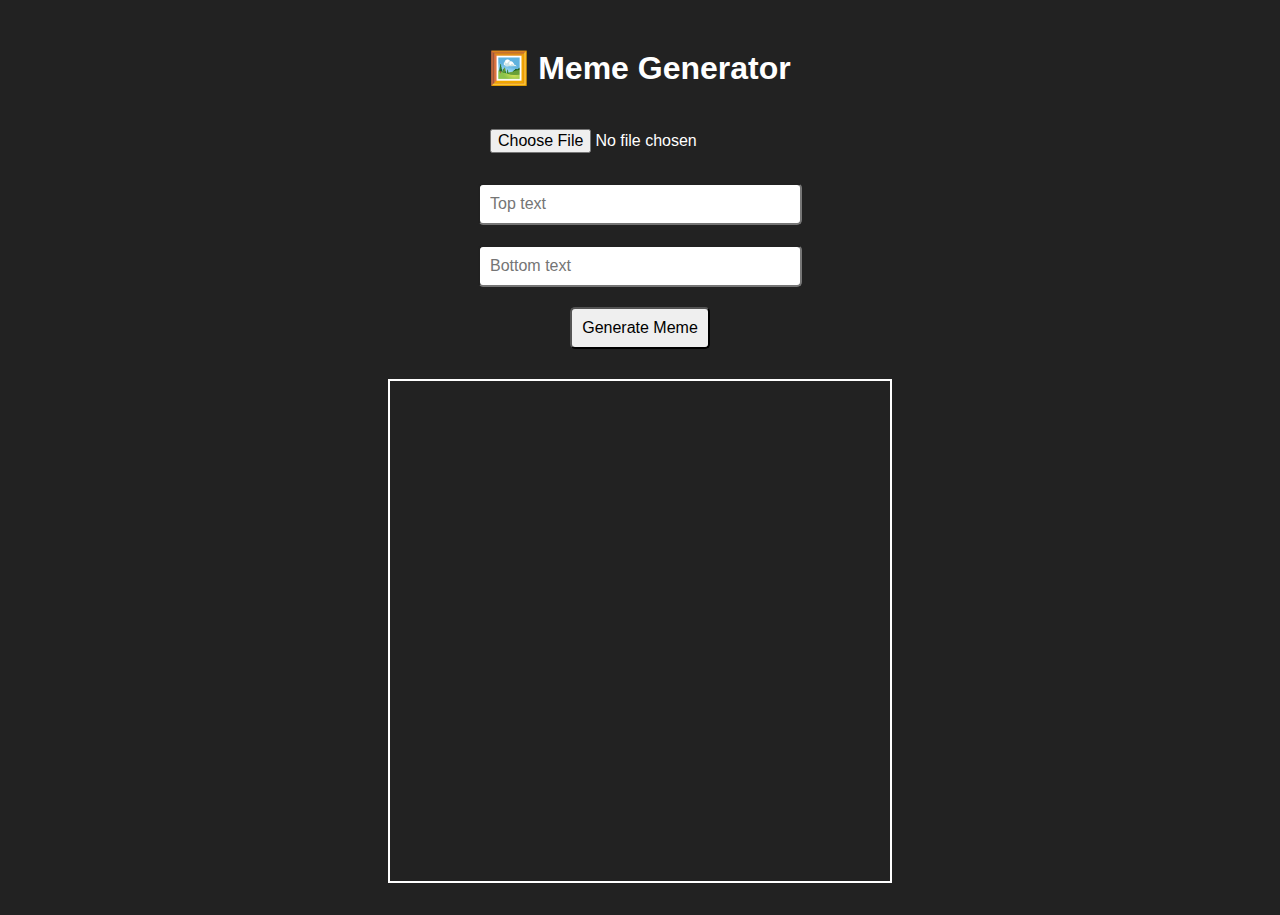
<file: funfair/meme.html>
<!DOCTYPE html>
<html lang="en">

<head>
    <meta charset="UTF-8" />
    <title>Meme Generator | FunFair</title>
    <style>
        body {
            background-color: #222;
            color: white;
            font-family: Arial, sans-serif;
            text-align: center;
            padding: 20px;
        }

        #memeCanvas {
            border: 2px solid white;
            margin-top: 20px;
        }

        input,
        button {
            margin: 10px;
            padding: 10px;
            border-radius: 5px;
            font-size: 16px;
        }

        input {
            width: 300px;
        }
    </style>
</head>

<body>

    <h1>🖼️ Meme Generator</h1>

    <input type="file" id="imageInput" accept="image/*"><br>
    <input type="text" id="topText" placeholder="Top text"><br>
    <input type="text" id="bottomText" placeholder="Bottom text"><br>
    <button onclick="generateMeme()">Generate Meme</button><br>

    <canvas id="memeCanvas" width="500" height="500"></canvas>

    <script>
        const canvas = document.getElementById('memeCanvas');
        const ctx = canvas.getContext('2d');
        let image = new Image();

        document.getElementById('imageInput').addEventListener('change', function () {
            const reader = new FileReader();
            reader.onload = function (event) {
                image.onload = () => drawMeme();
                image.src = event.target.result;
            };
            reader.readAsDataURL(this.files[0]);
        });

        function drawMeme() {
            ctx.clearRect(0, 0, canvas.width, canvas.height);
            ctx.drawImage(image, 0, 0, canvas.width, canvas.height);

            const topText = document.getElementById('topText').value.toUpperCase();
            const bottomText = document.getElementById('bottomText').value.toUpperCase();

            ctx.font = '30px Impact';
            ctx.fillStyle = 'white';
            ctx.strokeStyle = 'black';
            ctx.lineWidth = 2;
            ctx.textAlign = 'center';

            ctx.fillText(topText, canvas.width / 2, 40);
            ctx.strokeText(topText, canvas.width / 2, 40);

            ctx.fillText(bottomText, canvas.width / 2, canvas.height - 20);
            ctx.strokeText(bottomText, canvas.width / 2, canvas.height - 20);
        }

        function generateMeme() {
            drawMeme();
        }
    </script>

</body>

</html>
</file>
